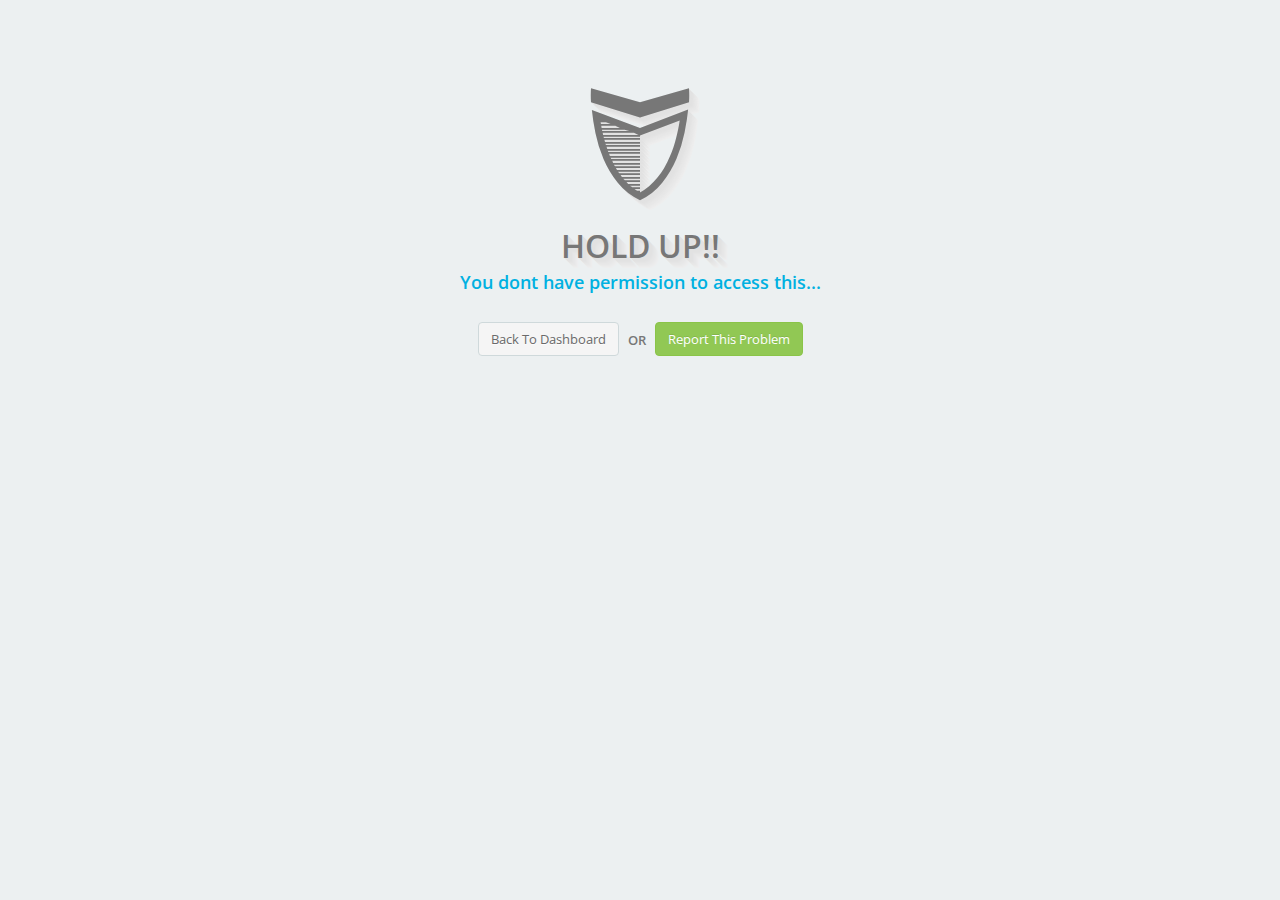
<file: gh_backend/page-error-403.html>
<!DOCTYPE html>
<!-- 
TEMPLATE NAME : Adminre backend
VERSION : 1.2.0
AUTHOR : JohnPozy
AUTHOR URL : http://themeforest.net/user/JohnPozy
EMAIL : pampersdry@gmail.com
LAST UPDATE: 23/06/2014

** A license must be purchased in order to legally use this template for your project **
** PLEASE SUPPORT ME. YOUR SUPPORT ENSURE THE CONTINUITY OF THIS PROJECT **
-->
<html class="backend">
    <!-- START Head -->
    <head>
        <!-- START META SECTION -->
        <meta charset="utf-8">
        <meta http-equiv="X-UA-Compatible" content="IE=edge">
        <title>Adminre backend</title>
        <meta name="author" content="pampersdry.info">
        <meta name="description" content="Adminre is a clean and flat backend and frontend theme build with twitter bootstrap 3.1.1">
        <meta name="viewport" content="width=device-width, initial-scale=1, maximum-scale=1, user-scalable=no">

        <link rel="apple-touch-icon-precomposed" sizes="144x144" href="../image/touch/apple-touch-icon-144x144-precomposed.png">
        <link rel="apple-touch-icon-precomposed" sizes="114x114" href="../image/touch/apple-touch-icon-114x114-precomposed.png">
        <link rel="apple-touch-icon-precomposed" sizes="72x72" href="../image/touch/apple-touch-icon-72x72-precomposed.png">
        <link rel="apple-touch-icon-precomposed" href="../image/touch/apple-touch-icon-57x57-precomposed.png">
        <link rel="shortcut icon" href="../image/favicon.ico">
        <!--/ END META SECTION -->

        <!-- START STYLESHEETS -->
        <!-- Plugins stylesheet : optional -->
        
        
        <!--/ Plugins stylesheet -->

        <!-- Application stylesheet : mandatory -->
        <link rel="stylesheet" href="../library/bootstrap/css/bootstrap.min.css">
        <link rel="stylesheet" href="../stylesheet/layout.min.css">
        <link rel="stylesheet" href="../stylesheet/uielement.min.css">
        <!--/ Application stylesheet -->
        <!-- END STYLESHEETS -->

        <!-- START JAVASCRIPT SECTION - Load only modernizr script here -->
        <script src="../library/modernizr/js/modernizr.min.js"></script>
        <!--/ END JAVASCRIPT SECTION -->
    </head>
    <!--/ END Head -->

    <!-- START Body -->
    <body>
        <!-- START Template Main -->
        <section id="main" role="main">
            <!-- START Template Container -->
            <section class="container animation delay animating fadeInDown">
                <!-- START row -->
                <div class="row">
                    <div class="col-lg-6 col-lg-offset-3">
                        <div class="panel panel-minimal" style="margin-top:10%;">
                            <!-- Upper Text -->
                            <div class="panel-body text-center">
                                <i class="ico-shield4 longshadow fsize112 text-default"></i>
                            </div>
                            <div class="panel-body text-center">
                                <h1 class="semibold longshadow text-center text-default fsize32 mb10 mt0">HOLD UP!!</h1>
                                <h4 class="semibold text-primary text-center nm">You dont have permission to access this...</h4>
                            </div>
                            <!--/ Upper Text -->

                            <!-- Button -->
                            <div class="panel-body text-center">
                                <a href="index.html" class="btn btn-default mb5">Back To Dashboard</a>
                                <span class="semibold text-default hidden-xs">&nbsp;&nbsp;OR&nbsp;&nbsp;</span>
                                <a href="javascript:void(0);" class="btn btn-success mb5">Report This Problem</a>
                            </div>
                            <!--/ Button -->
                        </div>
                    </div>
                </div>
                <!--/ END row -->
            </section>
            <!--/ END Template Container -->
        </section>
        <!--/ END Template Main -->

        <!-- START JAVASCRIPT SECTION (Load javascripts at bottom to reduce load time) -->
        <!-- Library script : mandatory -->
        <script type="text/javascript" src="../library/jquery/js/jquery.min.js"></script>
        <script type="text/javascript" src="../library/jquery/js/jquery-migrate.min.js"></script>
        <script type="text/javascript" src="../library/bootstrap/js/bootstrap.min.js"></script>
        <script type="text/javascript" src="../library/core/js/core.min.js"></script>
        <!--/ Library script -->

        <!-- App and page level script -->
        <script type="text/javascript" src="../plugins/sparkline/js/jquery.sparkline.min.js"></script><!-- will be use globaly as a summary on sidebar menu -->
        <script type="text/javascript" src="../javascript/app.min.js"></script>
        
        
        <!--/ App and page level script -->
        <!--/ END JAVASCRIPT SECTION -->
    </body>
    <!--/ END Body -->
</html>
</file>
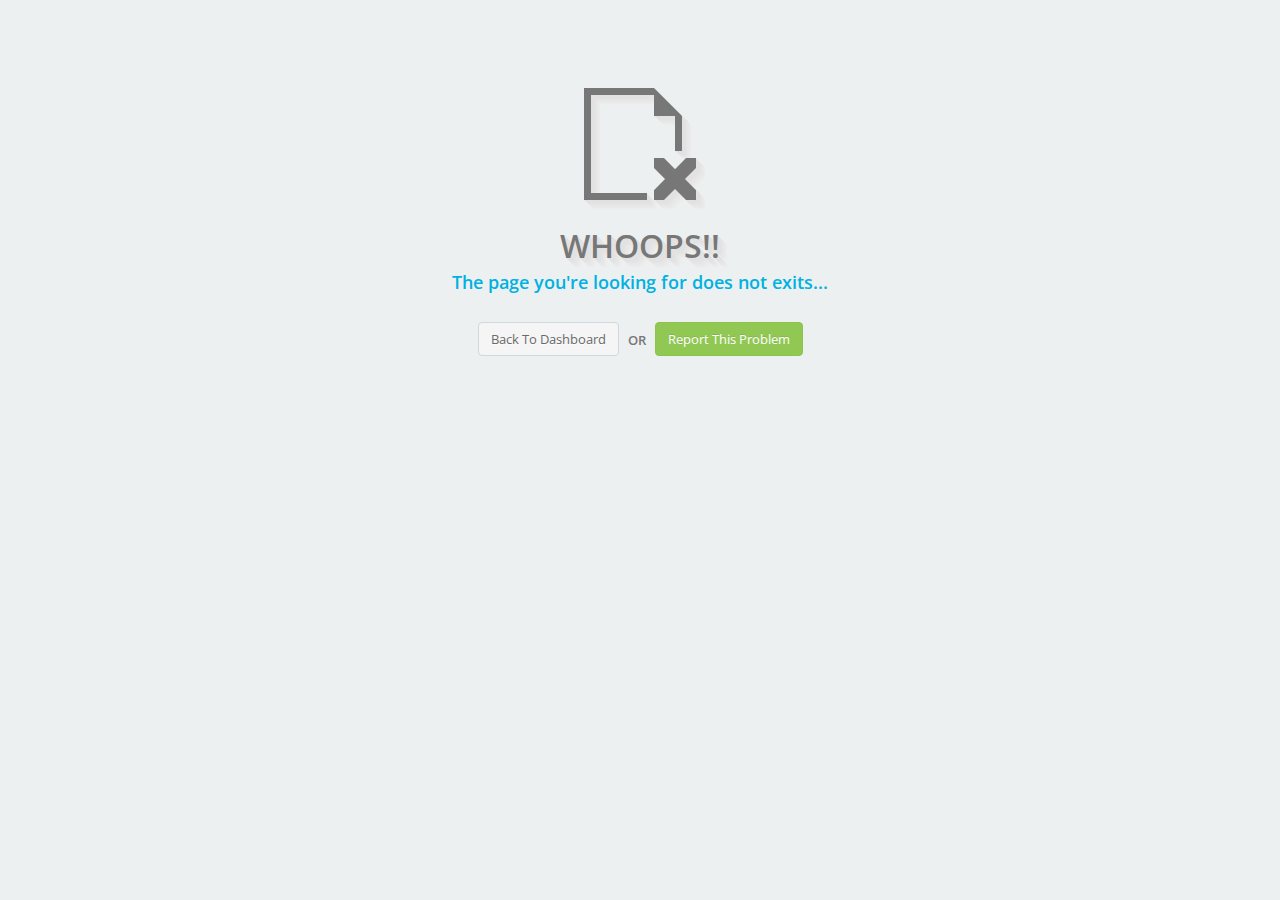
<file: gh_backend/page-error-404.html>
<!DOCTYPE html>
<!-- 
TEMPLATE NAME : Adminre backend
VERSION : 1.2.0
AUTHOR : JohnPozy
AUTHOR URL : http://themeforest.net/user/JohnPozy
EMAIL : pampersdry@gmail.com
LAST UPDATE: 23/06/2014

** A license must be purchased in order to legally use this template for your project **
** PLEASE SUPPORT ME. YOUR SUPPORT ENSURE THE CONTINUITY OF THIS PROJECT **
-->
<html class="backend">
    <!-- START Head -->
    <head>
        <!-- START META SECTION -->
        <meta charset="utf-8">
        <meta http-equiv="X-UA-Compatible" content="IE=edge">
        <title>Adminre backend</title>
        <meta name="author" content="pampersdry.info">
        <meta name="description" content="Adminre is a clean and flat backend and frontend theme build with twitter bootstrap 3.1.1">
        <meta name="viewport" content="width=device-width, initial-scale=1, maximum-scale=1, user-scalable=no">

        <link rel="apple-touch-icon-precomposed" sizes="144x144" href="../image/touch/apple-touch-icon-144x144-precomposed.png">
        <link rel="apple-touch-icon-precomposed" sizes="114x114" href="../image/touch/apple-touch-icon-114x114-precomposed.png">
        <link rel="apple-touch-icon-precomposed" sizes="72x72" href="../image/touch/apple-touch-icon-72x72-precomposed.png">
        <link rel="apple-touch-icon-precomposed" href="../image/touch/apple-touch-icon-57x57-precomposed.png">
        <link rel="shortcut icon" href="../image/favicon.ico">
        <!--/ END META SECTION -->

        <!-- START STYLESHEETS -->
        <!-- Plugins stylesheet : optional -->
        
        
        <!--/ Plugins stylesheet -->

        <!-- Application stylesheet : mandatory -->
        <link rel="stylesheet" href="../library/bootstrap/css/bootstrap.min.css">
        <link rel="stylesheet" href="../stylesheet/layout.min.css">
        <link rel="stylesheet" href="../stylesheet/uielement.min.css">
        <!--/ Application stylesheet -->
        <!-- END STYLESHEETS -->

        <!-- START JAVASCRIPT SECTION - Load only modernizr script here -->
        <script src="../library/modernizr/js/modernizr.min.js"></script>
        <!--/ END JAVASCRIPT SECTION -->
    </head>
    <!--/ END Head -->

    <!-- START Body -->
    <body>
        <!-- START Template Main -->
        <section id="main" role="main">
            <!-- START Template Container -->
            <section class="container animation delay animating fadeInDown">
                <!-- START row -->
                <div class="row">
                    <div class="col-lg-6 col-lg-offset-3">
                        <div class="panel panel-minimal" style="margin-top:10%;">
                            <!-- Upper Text -->
                            <div class="panel-body text-center">
                                <i class="ico-file-remove2 longshadow fsize112 text-default"></i>
                            </div>
                            <div class="panel-body text-center">
                                <h1 class="semibold longshadow text-center text-default fsize32 mb10 mt0">WHOOPS!!</h1>
                                <h4 class="semibold text-primary text-center nm">The page you're looking for does not exits...</h4>
                            </div>
                            <!--/ Upper Text -->

                            <!-- Button -->
                            <div class="panel-body text-center">
                                <a href="index.html" class="btn btn-default mb5">Back To Dashboard</a>
                                <span class="semibold text-default hidden-xs">&nbsp;&nbsp;OR&nbsp;&nbsp;</span>
                                <a href="javascript:void(0);" class="btn btn-success mb5">Report This Problem</a>
                            </div>
                            <!--/ Button -->
                        </div>
                    </div>
                </div>
                <!--/ END row -->
            </section>
            <!--/ END Template Container -->
        </section>
        <!--/ END Template Main -->

        <!-- START JAVASCRIPT SECTION (Load javascripts at bottom to reduce load time) -->
        <!-- Library script : mandatory -->
        <script type="text/javascript" src="../library/jquery/js/jquery.min.js"></script>
        <script type="text/javascript" src="../library/jquery/js/jquery-migrate.min.js"></script>
        <script type="text/javascript" src="../library/bootstrap/js/bootstrap.min.js"></script>
        <script type="text/javascript" src="../library/core/js/core.min.js"></script>
        <!--/ Library script -->

        <!-- App and page level script -->
        <script type="text/javascript" src="../plugins/sparkline/js/jquery.sparkline.min.js"></script><!-- will be use globaly as a summary on sidebar menu -->
        <script type="text/javascript" src="../javascript/app.min.js"></script>
        
        
        <!--/ App and page level script -->
        <!--/ END JAVASCRIPT SECTION -->
    </body>
    <!--/ END Body -->
</html>
</file>
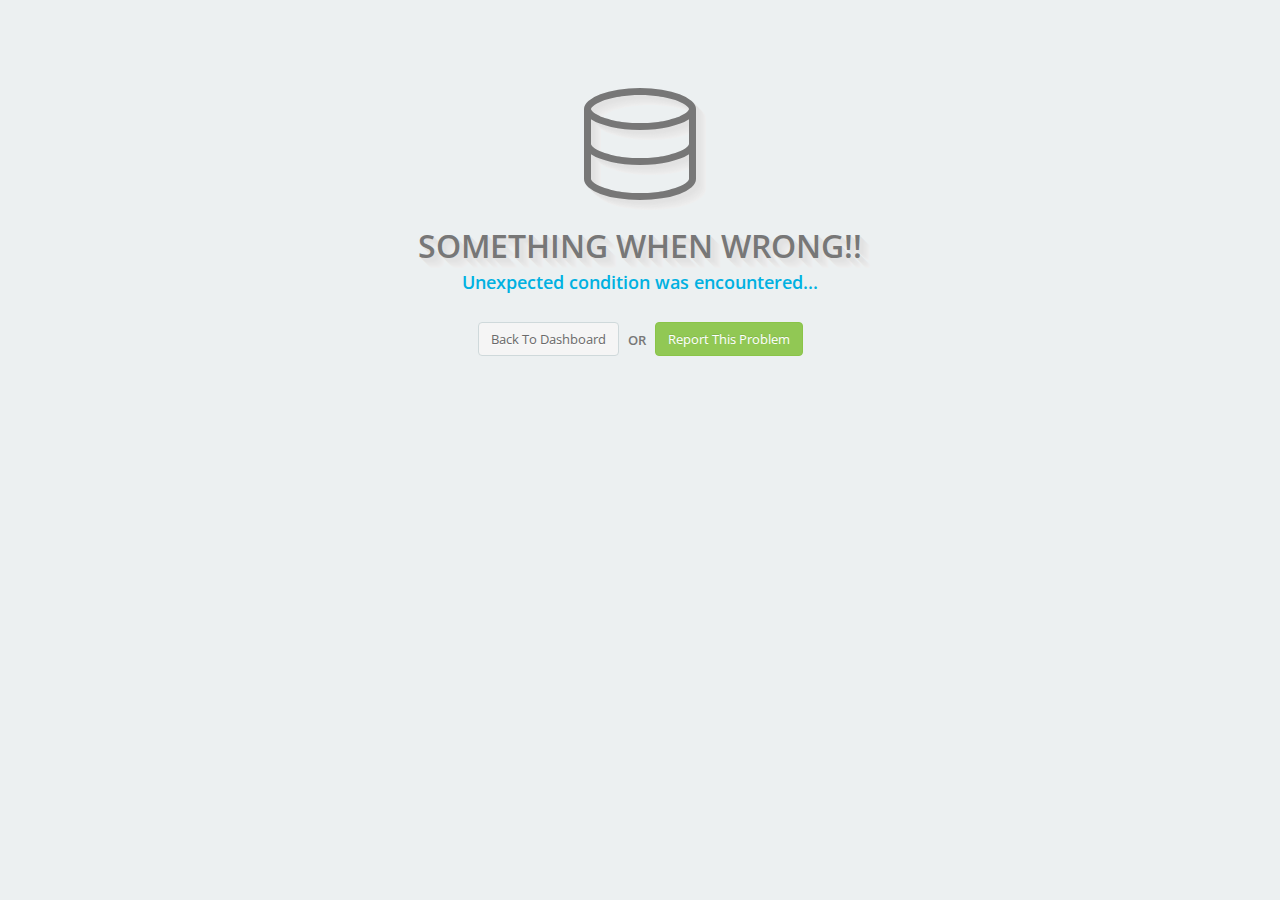
<file: gh_backend/page-error-500.html>
<!DOCTYPE html>
<!-- 
TEMPLATE NAME : Adminre backend
VERSION : 1.2.0
AUTHOR : JohnPozy
AUTHOR URL : http://themeforest.net/user/JohnPozy
EMAIL : pampersdry@gmail.com
LAST UPDATE: 23/06/2014

** A license must be purchased in order to legally use this template for your project **
** PLEASE SUPPORT ME. YOUR SUPPORT ENSURE THE CONTINUITY OF THIS PROJECT **
-->
<html class="backend">
    <!-- START Head -->
    <head>
        <!-- START META SECTION -->
        <meta charset="utf-8">
        <meta http-equiv="X-UA-Compatible" content="IE=edge">
        <title>Adminre backend</title>
        <meta name="author" content="pampersdry.info">
        <meta name="description" content="Adminre is a clean and flat backend and frontend theme build with twitter bootstrap 3.1.1">
        <meta name="viewport" content="width=device-width, initial-scale=1, maximum-scale=1, user-scalable=no">

        <link rel="apple-touch-icon-precomposed" sizes="144x144" href="../image/touch/apple-touch-icon-144x144-precomposed.png">
        <link rel="apple-touch-icon-precomposed" sizes="114x114" href="../image/touch/apple-touch-icon-114x114-precomposed.png">
        <link rel="apple-touch-icon-precomposed" sizes="72x72" href="../image/touch/apple-touch-icon-72x72-precomposed.png">
        <link rel="apple-touch-icon-precomposed" href="../image/touch/apple-touch-icon-57x57-precomposed.png">
        <link rel="shortcut icon" href="../image/favicon.ico">
        <!--/ END META SECTION -->

        <!-- START STYLESHEETS -->
        <!-- Plugins stylesheet : optional -->
        
        
        <!--/ Plugins stylesheet -->

        <!-- Application stylesheet : mandatory -->
        <link rel="stylesheet" href="../library/bootstrap/css/bootstrap.min.css">
        <link rel="stylesheet" href="../stylesheet/layout.min.css">
        <link rel="stylesheet" href="../stylesheet/uielement.min.css">
        <!--/ Application stylesheet -->
        <!-- END STYLESHEETS -->

        <!-- START JAVASCRIPT SECTION - Load only modernizr script here -->
        <script src="../library/modernizr/js/modernizr.min.js"></script>
        <!--/ END JAVASCRIPT SECTION -->
    </head>
    <!--/ END Head -->

    <!-- START Body -->
    <body>
        <!-- START Template Main -->
        <section id="main" role="main">
            <!-- START Template Container -->
            <section class="container animation delay animating fadeInDown">
                <!-- START row -->
                <div class="row">
                    <div class="col-lg-6 col-lg-offset-3">
                        <div class="panel panel-minimal" style="margin-top:10%;">
                            <!-- Upper Text -->
                            <div class="panel-body text-center">
                                <i class="ico-database3 longshadow fsize112 text-default"></i>
                            </div>
                            <div class="panel-body text-center">
                                <h1 class="semibold longshadow text-center text-default fsize32 mb10 mt0">SOMETHING WHEN WRONG!!</h1>
                                <h4 class="semibold text-primary text-center nm">Unexpected condition was encountered...</h4>
                            </div>
                            <!--/ Upper Text -->

                            <!-- Button -->
                            <div class="panel-body text-center">
                                <a href="index.html" class="btn btn-default mb5">Back To Dashboard</a>
                                <span class="semibold text-default hidden-xs">&nbsp;&nbsp;OR&nbsp;&nbsp;</span>
                                <a href="javascript:void(0);" class="btn btn-success mb5">Report This Problem</a>
                            </div>
                            <!--/ Button -->
                        </div>
                    </div>
                </div>
                <!--/ END row -->
            </section>
            <!--/ END Template Container -->
        </section>
        <!--/ END Template Main -->

        <!-- START JAVASCRIPT SECTION (Load javascripts at bottom to reduce load time) -->
        <!-- Library script : mandatory -->
        <script type="text/javascript" src="../library/jquery/js/jquery.min.js"></script>
        <script type="text/javascript" src="../library/jquery/js/jquery-migrate.min.js"></script>
        <script type="text/javascript" src="../library/bootstrap/js/bootstrap.min.js"></script>
        <script type="text/javascript" src="../library/core/js/core.min.js"></script>
        <!--/ Library script -->

        <!-- App and page level script -->
        <script type="text/javascript" src="../plugins/sparkline/js/jquery.sparkline.min.js"></script><!-- will be use globaly as a summary on sidebar menu -->
        <script type="text/javascript" src="../javascript/app.min.js"></script>
        
        
        <!--/ App and page level script -->
        <!--/ END JAVASCRIPT SECTION -->
    </body>
    <!--/ END Body -->
</html>
</file>
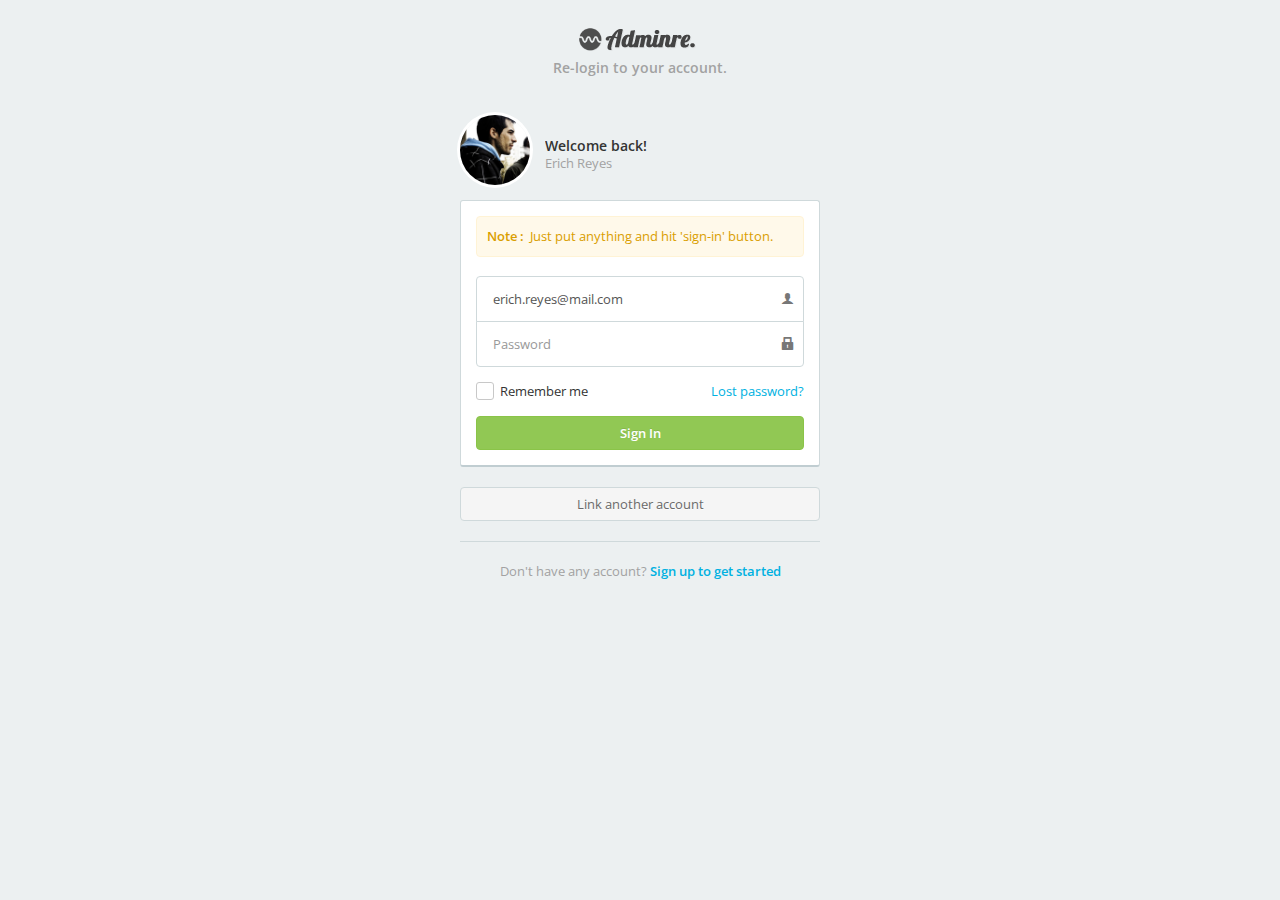
<file: gh_backend/page-login-returned.html>
<!DOCTYPE html>
<!-- 
TEMPLATE NAME : Adminre backend
VERSION : 1.2.0
AUTHOR : JohnPozy
AUTHOR URL : http://themeforest.net/user/JohnPozy
EMAIL : pampersdry@gmail.com
LAST UPDATE: 23/06/2014

** A license must be purchased in order to legally use this template for your project **
** PLEASE SUPPORT ME. YOUR SUPPORT ENSURE THE CONTINUITY OF THIS PROJECT **
-->
<html class="backend">
    <!-- START Head -->
    <head>
        <!-- START META SECTION -->
        <meta charset="utf-8">
        <meta http-equiv="X-UA-Compatible" content="IE=edge">
        <title>Adminre backend</title>
        <meta name="author" content="pampersdry.info">
        <meta name="description" content="Adminre is a clean and flat backend and frontend theme build with twitter bootstrap 3.1.1">
        <meta name="viewport" content="width=device-width, initial-scale=1, maximum-scale=1, user-scalable=no">

        <link rel="apple-touch-icon-precomposed" sizes="144x144" href="../image/touch/apple-touch-icon-144x144-precomposed.png">
        <link rel="apple-touch-icon-precomposed" sizes="114x114" href="../image/touch/apple-touch-icon-114x114-precomposed.png">
        <link rel="apple-touch-icon-precomposed" sizes="72x72" href="../image/touch/apple-touch-icon-72x72-precomposed.png">
        <link rel="apple-touch-icon-precomposed" href="../image/touch/apple-touch-icon-57x57-precomposed.png">
        <link rel="shortcut icon" href="../image/favicon.ico">
        <!--/ END META SECTION -->

        <!-- START STYLESHEETS -->
        <!-- Plugins stylesheet : optional -->
        
        
        <!--/ Plugins stylesheet -->

        <!-- Application stylesheet : mandatory -->
        <link rel="stylesheet" href="../library/bootstrap/css/bootstrap.min.css">
        <link rel="stylesheet" href="../stylesheet/layout.min.css">
        <link rel="stylesheet" href="../stylesheet/uielement.min.css">
        <!--/ Application stylesheet -->
        <!-- END STYLESHEETS -->

        <!-- START JAVASCRIPT SECTION - Load only modernizr script here -->
        <script src="../library/modernizr/js/modernizr.min.js"></script>
        <!--/ END JAVASCRIPT SECTION -->
    </head>
    <!--/ END Head -->

    <!-- START Body -->
    <body>
        <!-- START Template Main -->
        <section id="main" role="main">
            <!-- START Template Container -->
            <section class="container">
                <!-- START row -->
                <div class="row">
                    <div class="col-lg-4 col-lg-offset-4">
                        <!-- Brand -->
                        <div class="text-center" style="margin-bottom:40px;">
                            <span class="logo-figure inverse"></span>
                            <span class="logo-text inverse"></span>
                            <h5 class="semibold text-muted mt-5">Re-login to your account.</h5>
                        </div>
                        <!--/ Brand -->

                        <!-- Profile -->
                        <ul class="list-table mb15">
                            <li class="text-left" style="width:80px;">
                                <img class="img-circle img-bordered" src="../image/avatar/avatar7.jpg" alt="" width="70px" height="70px">
                            </li>
                            <li class="text-left">
                                <h5 class="semibold ellipsis mb0">Welcome back!</h5>
                                <p class="nm text-muted">Erich Reyes</p>
                            </li>
                        </ul>
                        <!-- Profile -->

                        <!-- Login form -->
                        <form class="panel" name="form-login" action="dashboard.html">
                            <div class="panel-body">
                                <!-- Alert message -->
                                <div class="alert alert-warning">
                                    <span class="semibold">Note :</span>&nbsp;&nbsp;Just put anything and hit 'sign-in' button.
                                </div>
                                <!--/ Alert message -->
                                <div class="form-group">
                                    <div class="form-stack has-icon pull-right">
                                        <input name="username" type="text" class="form-control input-lg" value="erich.reyes@mail.com" data-parsley-errors-container="#error-container" data-parsley-error-message="Please fill in your username / email" data-parsley-required>
                                        <i class="ico-user2 form-control-icon"></i>
                                    </div>
                                    <div class="form-stack has-icon pull-right">
                                        <input name="password" type="password" class="form-control input-lg" placeholder="Password" data-parsley-errors-container="#error-container" data-parsley-error-message="Please fill in your password" data-parsley-required>
                                        <i class="ico-lock2 form-control-icon"></i>
                                    </div>
                                </div>

                                <!-- Error container -->
                                <div id="error-container"class="mb15"></div>
                                <!--/ Error container -->

                                <div class="form-group">
                                    <div class="row">
                                        <div class="col-xs-6">
                                            <div class="checkbox custom-checkbox">  
                                                <input type="checkbox" name="remember" id="remember" value="1">   
                                                <label for="remember">&nbsp;&nbsp;Remember me</label>   
                                            </div>
                                        </div>
                                        <div class="col-xs-6 text-right">
                                            <a href="javascript:void(0);">Lost password?</a>
                                        </div>
                                    </div>
                                </div>
                                <div class="form-group nm">
                                    <button type="submit" class="btn btn-block btn-success"><span class="semibold">Sign In</span></button>
                                </div>
                            </div>
                        </form>
                        <!--/ Login form -->

                        <a class="btn btn-default btn-block" href="javascript:void(0);">Link another account</a></span>

                        <hr><!-- horizontal line -->
                        <p class="text-muted text-center">Don't have any account? <a class="semibold" href="page-register.html">Sign up to get started</a></p>
                    </div>
                </div>
                <!--/ END row -->
            </section>
            <!--/ END Template Container -->
        </section>
        <!--/ END Template Main -->

        <!-- START JAVASCRIPT SECTION (Load javascripts at bottom to reduce load time) -->
        <!-- Library script : mandatory -->
        <script type="text/javascript" src="../library/jquery/js/jquery.min.js"></script>
        <script type="text/javascript" src="../library/jquery/js/jquery-migrate.min.js"></script>
        <script type="text/javascript" src="../library/bootstrap/js/bootstrap.min.js"></script>
        <script type="text/javascript" src="../library/core/js/core.min.js"></script>
        <!--/ Library script -->

        <!-- App and page level script -->
        <script type="text/javascript" src="../plugins/sparkline/js/jquery.sparkline.min.js"></script><!-- will be use globaly as a summary on sidebar menu -->
        <script type="text/javascript" src="../javascript/app.min.js"></script>
        
        
        <script type="text/javascript" src="../plugins/parsley/js/parsley.min.js"></script>
        
        <script type="text/javascript" src="../javascript/pages/login.js"></script>
        
        <!--/ App and page level script -->
        <!--/ END JAVASCRIPT SECTION -->
    </body>
    <!--/ END Body -->
</html>
</file>
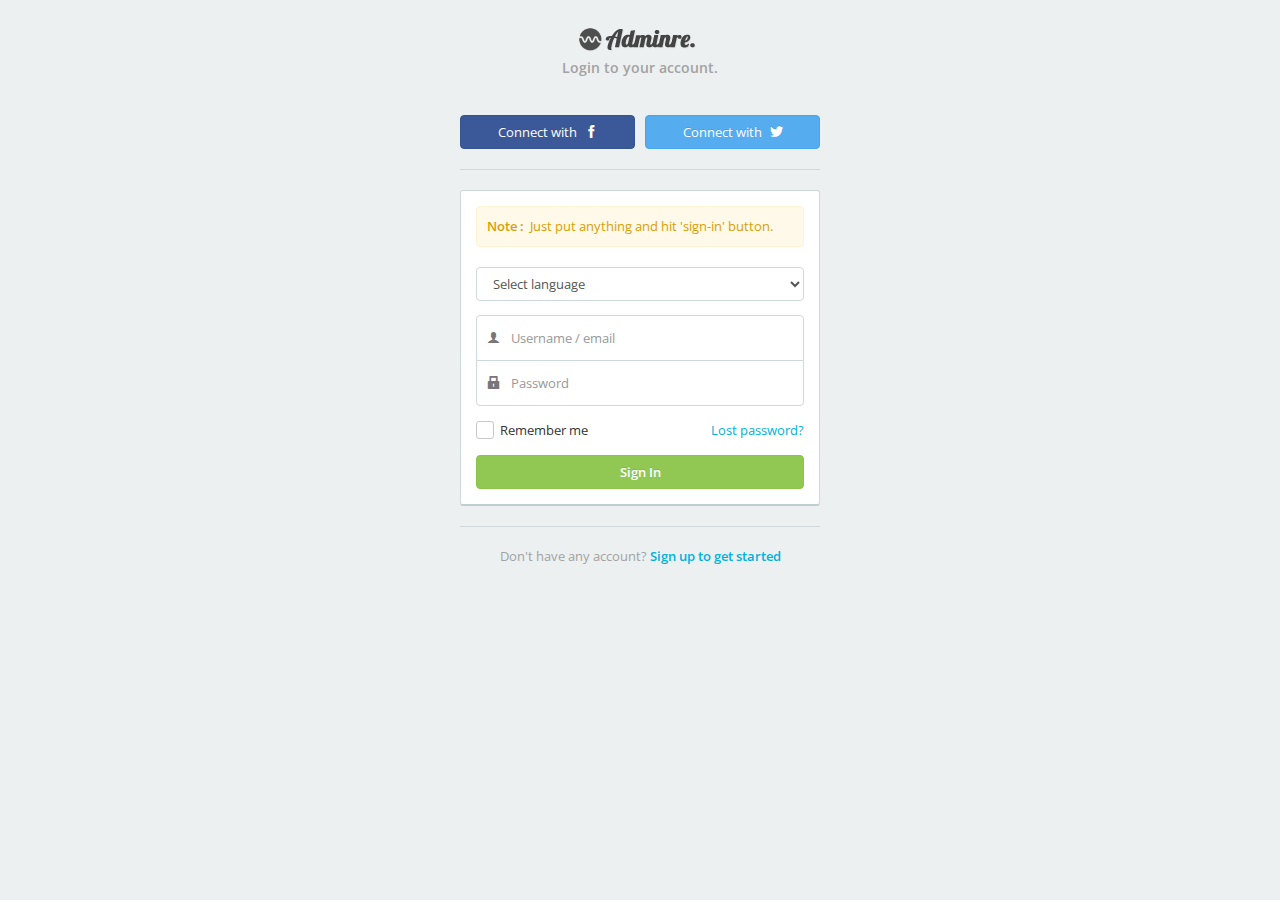
<file: gh_backend/page-login.html>
<!DOCTYPE html>
<!-- 
TEMPLATE NAME : Adminre backend
VERSION : 1.2.0
AUTHOR : JohnPozy
AUTHOR URL : http://themeforest.net/user/JohnPozy
EMAIL : pampersdry@gmail.com
LAST UPDATE: 23/06/2014

** A license must be purchased in order to legally use this template for your project **
** PLEASE SUPPORT ME. YOUR SUPPORT ENSURE THE CONTINUITY OF THIS PROJECT **
-->
<html class="backend">
    <!-- START Head -->
    <head>
        <!-- START META SECTION -->
        <meta charset="utf-8">
        <meta http-equiv="X-UA-Compatible" content="IE=edge">
        <title>Adminre backend</title>
        <meta name="author" content="pampersdry.info">
        <meta name="description" content="Adminre is a clean and flat backend and frontend theme build with twitter bootstrap 3.1.1">
        <meta name="viewport" content="width=device-width, initial-scale=1, maximum-scale=1, user-scalable=no">

        <link rel="apple-touch-icon-precomposed" sizes="144x144" href="../image/touch/apple-touch-icon-144x144-precomposed.png">
        <link rel="apple-touch-icon-precomposed" sizes="114x114" href="../image/touch/apple-touch-icon-114x114-precomposed.png">
        <link rel="apple-touch-icon-precomposed" sizes="72x72" href="../image/touch/apple-touch-icon-72x72-precomposed.png">
        <link rel="apple-touch-icon-precomposed" href="../image/touch/apple-touch-icon-57x57-precomposed.png">
        <link rel="shortcut icon" href="../image/favicon.ico">
        <!--/ END META SECTION -->

        <!-- START STYLESHEETS -->
        <!-- Plugins stylesheet : optional -->
        
        
        <!--/ Plugins stylesheet -->

        <!-- Application stylesheet : mandatory -->
        <link rel="stylesheet" href="../library/bootstrap/css/bootstrap.min.css">
        <link rel="stylesheet" href="../stylesheet/layout.min.css">
        <link rel="stylesheet" href="../stylesheet/uielement.min.css">
        <!--/ Application stylesheet -->
        <!-- END STYLESHEETS -->

        <!-- START JAVASCRIPT SECTION - Load only modernizr script here -->
        <script src="../library/modernizr/js/modernizr.min.js"></script>
        <!--/ END JAVASCRIPT SECTION -->
    </head>
    <!--/ END Head -->

    <!-- START Body -->
    <body>
        <!-- START Template Main -->
        <section id="main" role="main">
            <!-- START Template Container -->
            <section class="container">
                <!-- START row -->
                <div class="row">
                    <div class="col-lg-4 col-lg-offset-4">
                        <!-- Brand -->
                        <div class="text-center" style="margin-bottom:40px;">
                            <span class="logo-figure inverse"></span>
                            <span class="logo-text inverse"></span>
                            <h5 class="semibold text-muted mt-5">Login to your account.</h5>
                        </div>
                        <!--/ Brand -->

                        <!-- Social button -->
                        <ul class="list-table">
                            <li><button type="button" class="btn btn-block btn-facebook">Connect with <i class="ico-facebook2 ml5"></i></button></li>
                            <li><button type="button" class="btn btn-block btn-twitter">Connect with <i class="ico-twitter2 ml5"></i></button></li>
                        </ul>
                        <!-- Social button -->

                        <hr><!-- horizontal line -->

                        <!-- Login form -->
                        <form class="panel" name="form-login" action="">
                            <div class="panel-body">
                                <!-- Alert message -->
                                <div class="alert alert-warning">
                                    <span class="semibold">Note :</span>&nbsp;&nbsp;Just put anything and hit 'sign-in' button.
                                </div>
                                <!--/ Alert message -->
                                <div class="form-group">
                                    <select class="form-control" name="lang">
                                        <option value="0">Select language</option>
                                        <option value="en">English</option>
                                        <option value="da">Danish - Dansk</option>
                                        <option value="nl">Dutch - Nederlands</option>
                                        <option value="en-gb">English - UK</option>
                                        <option value="fr">French - français</option>
                                        <option value="de">German - Deutsch</option>
                                    </select>
                                </div>
                                <div class="form-group">
                                    <div class="form-stack has-icon pull-left">
                                        <input name="username" type="text" class="form-control input-lg" placeholder="Username / email" data-parsley-errors-container="#error-container" data-parsley-error-message="Please fill in your username / email" data-parsley-required>
                                        <i class="ico-user2 form-control-icon"></i>
                                    </div>
                                    <div class="form-stack has-icon pull-left">
                                        <input name="password" type="password" class="form-control input-lg" placeholder="Password" data-parsley-errors-container="#error-container" data-parsley-error-message="Please fill in your password" data-parsley-required>
                                        <i class="ico-lock2 form-control-icon"></i>
                                    </div>
                                </div>

                                <!-- Error container -->
                                <div id="error-container"class="mb15"></div>
                                <!--/ Error container -->

                                <div class="form-group">
                                    <div class="row">
                                        <div class="col-xs-6">
                                            <div class="checkbox custom-checkbox">  
                                                <input type="checkbox" name="remember" id="remember" value="1">  
                                                <label for="remember">&nbsp;&nbsp;Remember me</label>   
                                            </div>
                                        </div>
                                        <div class="col-xs-6 text-right">
                                            <a href="javascript:void(0);">Lost password?</a>
                                        </div>
                                    </div>
                                </div>
                                <div class="form-group nm">
                                    <button type="submit" class="btn btn-block btn-success"><span class="semibold">Sign In</span></button>
                                </div>
                            </div>
                        </form>
                        <!-- Login form -->

                        <hr><!-- horizontal line -->

                        <p class="text-muted text-center">Don't have any account? <a class="semibold" href="page-register.html">Sign up to get started</a></p>
                    </div>
                </div>
                <!--/ END row -->
            </section>
            <!--/ END Template Container -->
        </section>
        <!--/ END Template Main -->

        <!-- START JAVASCRIPT SECTION (Load javascripts at bottom to reduce load time) -->
        <!-- Library script : mandatory -->
        <script type="text/javascript" src="../library/jquery/js/jquery.min.js"></script>
        <script type="text/javascript" src="../library/jquery/js/jquery-migrate.min.js"></script>
        <script type="text/javascript" src="../library/bootstrap/js/bootstrap.min.js"></script>
        <script type="text/javascript" src="../library/core/js/core.min.js"></script>
        <!--/ Library script -->

        <!-- App and page level script -->
        <script type="text/javascript" src="../plugins/sparkline/js/jquery.sparkline.min.js"></script><!-- will be use globaly as a summary on sidebar menu -->
        <script type="text/javascript" src="../javascript/app.min.js"></script>
        
        
        <script type="text/javascript" src="../plugins/parsley/js/parsley.min.js"></script>
        
        <script type="text/javascript" src="../javascript/pages/login.js"></script>
        
        <!--/ App and page level script -->
        <!--/ END JAVASCRIPT SECTION -->
    </body>
    <!--/ END Body -->
</html>
</file>
<file: stylesheet/layout.min.css>
/*! Adminre v.1.2.0 - layout.css
 *
 * @note : Avoid altering this file. Any enhancement should be done in `custom.css`
 * @author : JohnPozy
 * @author URL : http://themeforest.net/user/pampersdry
 */
html{position:relative;z-index:1;min-height:100%}html body{font-size:13px;min-height:100%;background-color:#ecf0f1;overflow-x:hidden}.app-loading,.sidebar-open-ltr,.sidebar-open-rtl{overflow:hidden}.csstransforms3d.sidebar-open-ltr #header.navbar{-webkit-transform:translate3d(240px,0,0);-moz-transform:translate3d(240px,0,0);-o-transform:translate3d(240px,0,0);-ms-transform:translate3d(240px,0,0);transform:translate3d(240px,0,0)}.no-csstransforms3d.sidebar-open-ltr #header.navbar{left:240px;right:auto}.csstransforms3d.sidebar-open-rtl #header.navbar{-webkit-transform:translate3d(-240px,0,0);-moz-transform:translate3d(-240px,0,0);-o-transform:translate3d(-240px,0,0);-ms-transform:translate3d(-240px,0,0);transform:translate3d(-240px,0,0)}.no-csstransforms3d.sidebar-open-rtl #header.navbar{right:240px;left:auto}#header.navbar{position:relative;z-index:1030;width:100%;background-color:rgba(255,255,255,.97);border-width:0;border-radius:0;margin:0;-webkit-box-shadow:0 3px 1px -3px rgba(0,0,0,.12);box-shadow:0 3px 1px -3px rgba(0,0,0,.12);-webkit-transition:-webkit-transform .2s ease;-moz-transition:-moz-transform .2s ease;-o-transition:-o-transform .2s ease;transition:-webkit-transform .2s ease,-moz-transform .2s ease,-o-transform .2s ease,transform .2s ease}#header.navbar .container .navbar-toolbar,#header.navbar .container-fluid .navbar-toolbar{margin-right:-15px;margin-left:-15px}#header.navbar .navbar-header{background-color:#00b6ad;height:50px;float:none}#header.navbar .navbar-header>.navbar-brand{display:block;width:100%;padding:0 15px;line-height:50px;height:50px;text-align:center}#header.navbar .navbar-header>.navbar-brand.text-left{text-align:left}#header.navbar .navbar-header>.navbar-brand.text-right{text-align:right}#header.navbar .navbar-toolbar .navbar-collapse{max-height:220px;width:100%;padding:0;border-color:#f2f5f5}#header.navbar .navbar-toolbar .navbar-collapse>.navbar-nav,#header.navbar .navbar-toolbar .navbar-collapse>.navbar-nav>li{float:none}#header.navbar .navbar-toolbar .navbar-collapse>.navbar-nav>li>a{height:40px;line-height:40px}#header.navbar .navbar-toolbar .navbar-collapse>.navbar-nav>li.open>a:after,#header.navbar .navbar-toolbar .navbar-collapse>.navbar-nav>li.open>a:before{display:none}#header.navbar .navbar-toolbar .navbar-collapse>.navbar-nav.navbar-left,#header.navbar .navbar-toolbar .navbar-collapse>.navbar-nav.navbar-right{float:none}#header.navbar .navbar-toolbar .navbar-collapse>.navbar-nav>.dropdown>.dropdown-menu{position:static;margin:0;border-width:0;border-radius:0;-webkit-box-shadow:none;box-shadow:none}#header.navbar .navbar-toolbar .navbar-nav{margin:0;float:left}#header.navbar .navbar-toolbar .navbar-nav>li{float:left}#header.navbar .navbar-toolbar .navbar-nav>li>a{padding:0 15px;height:50px;line-height:50px;color:#9d9d9d;text-shadow:none}#header.navbar .navbar-toolbar .navbar-nav>li>a:focus,#header.navbar .navbar-toolbar .navbar-nav>li>a:hover{background-color:transparent;color:#919191}#header.navbar .navbar-toolbar .navbar-nav>li>a.active,#header.navbar .navbar-toolbar .navbar-nav>li>a:active{background-color:#f6f6f6;color:#848484}#header.navbar .navbar-toolbar .navbar-nav>li>a>.meta{display:table;width:100%}#header.navbar .navbar-toolbar .navbar-nav>li>a>.meta>.avatar{display:table-cell;vertical-align:middle;width:32px;height:32px}#header.navbar .navbar-toolbar .navbar-nav>li>a>.meta>.avatar>img{display:block;width:100%}#header.navbar .navbar-toolbar .navbar-nav>li>a>.meta>.text{font-size:13px;font-weight:600}#header.navbar .navbar-toolbar .navbar-nav>li>a>.meta>.icon{display:table-cell;vertical-align:middle;font-size:16px;min-width:16px;text-align:center}#header.navbar .navbar-toolbar .navbar-nav>li>a>.meta>.badge,#header.navbar .navbar-toolbar .navbar-nav>li>a>.meta>.label{display:block;position:absolute;top:8px;left:5px;min-width:18px;background-color:#ed5466;border-radius:50%;-webkit-box-shadow:0 0 0 1px rgba(255,255,255,.96);box-shadow:0 0 0 1px rgba(255,255,255,.96)}#header.navbar .navbar-toolbar .navbar-nav>li>a>.meta>.badge.pull-right,#header.navbar .navbar-toolbar .navbar-nav>li>a>.meta>.label.pull-right{left:auto;right:5px}#header.navbar .navbar-toolbar .navbar-nav>li>a>.meta>.hasnotification{position:absolute;top:12px;left:10px;-webkit-box-shadow:0 0 0 1px rgba(255,255,255,.96);box-shadow:0 0 0 1px rgba(255,255,255,.96)}#header.navbar .navbar-toolbar .navbar-nav>li>a>.meta>.hasnotification.pull-right{left:auto;right:12px}#header.navbar .navbar-toolbar .navbar-nav>li>a>.meta>.arrow{display:table-cell;vertical-align:middle;text-align:right;font-family:iconfont;font-size:12px;width:12px;height:12px}#header.navbar .navbar-toolbar .navbar-nav>li>a>.meta>.arrow:after{content:"\e6be"}#header.navbar .navbar-toolbar .navbar-nav>li>a>.meta>.caret{margin-top:-1px;margin-left:5px}#header.navbar .navbar-toolbar .navbar-nav>li>a.sidebar-minimize>.meta>.icon:after{display:inline-block;vertical-align:top;font-family:iconfont;content:"\e4f3"}#header.navbar .navbar-toolbar .navbar-nav>li>a.sidebar-minimize.minimized>.meta>.icon:after{content:"\e47a"}#header.navbar .navbar-toolbar .navbar-nav>li.active>a,#header.navbar .navbar-toolbar .navbar-nav>li.active>a:active,#header.navbar .navbar-toolbar .navbar-nav>li.active>a:focus,#header.navbar .navbar-toolbar .navbar-nav>li.active>a:hover,#header.navbar .navbar-toolbar .navbar-nav>li.open>a,#header.navbar .navbar-toolbar .navbar-nav>li.open>a:active,#header.navbar .navbar-toolbar .navbar-nav>li.open>a:focus,#header.navbar .navbar-toolbar .navbar-nav>li.open>a:hover{background-color:#f6f6f6;color:#848484}#header.navbar .navbar-toolbar .navbar-nav>li.open>a:after,#header.navbar .navbar-toolbar .navbar-nav>li.open>a:before{position:absolute;content:"";left:50%;width:0;height:0;border-style:solid}#header.navbar .navbar-toolbar .navbar-nav>li.open>a:before{z-index:1002;bottom:-6px;margin-left:-9px;border-width:0 9px 9px;border-color:transparent transparent #e0e7e8}#header.navbar .navbar-toolbar .navbar-nav>li.open>a:after{z-index:1003;bottom:-7px;margin-left:-8px;border-width:0 8px 8px;border-color:transparent transparent #fff}#header.navbar .navbar-toolbar .navbar-nav>li.open>a>.meta>.arrow:after{content:"\e6bf"}#header.navbar .navbar-toolbar .navbar-nav>.navbar-main{position:absolute;z-index:1;top:0;left:0}#header.navbar .navbar-toolbar .navbar-nav>.navbar-main>a{color:#eee}#header.navbar .navbar-toolbar .navbar-nav>.navbar-main>a:hover{color:#fff}#header.navbar .navbar-toolbar .navbar-nav>.navbar-main>a:active,#header.navbar .navbar-toolbar .navbar-nav>.navbar-main>a:focus{color:#fff;background-color:#00a79e}#header.navbar .navbar-toolbar .navbar-nav>.navbar-main>a>.meta>.badge,#header.navbar .navbar-toolbar .navbar-nav>.navbar-main>a>.meta>.hasnotification,#header.navbar .navbar-toolbar .navbar-nav>.navbar-main>a>.meta>.label{-webkit-box-shadow:0 0 0 1px #00b6ad;box-shadow:0 0 0 1px #00b6ad}#header.navbar .navbar-toolbar .navbar-nav>.navbar-toggle{padding:0;margin:0;border-radius:0;border-width:0}#header.navbar .navbar-toolbar .navbar-nav>.dropdown>.dropdown-menu{position:absolute;margin-top:5px;left:5px;background-color:#fff;border:1px solid #e0e7e8;border-radius:3px;-webkit-box-shadow:0 1px 3px 0 rgba(0,0,0,.08);box-shadow:0 1px 3px 0 rgba(0,0,0,.08)}#header.navbar .navbar-toolbar .navbar-nav>.dropdown.custom{position:static}#header.navbar .navbar-toolbar .navbar-nav>.dropdown.custom>.dropdown-menu{top:auto;left:5px;right:5px;padding:0;border-color:#e0e7e8}#header.navbar .navbar-toolbar .navbar-nav>.dropdown.custom>.dropdown-menu>.dropdown-header{display:table;width:100%;background-color:#f7f7f7;border-bottom:1px solid #e6ebed;padding:0 15px!important;height:36px;line-height:36px;color:#5e5e5e;border-top-left-radius:3px;border-top-right-radius:3px}#header.navbar .navbar-toolbar .navbar-nav>.dropdown.custom>.dropdown-menu>.dropdown-header>.title{display:table-cell;font-weight:600}#header.navbar .navbar-toolbar .navbar-nav>.dropdown.custom>.dropdown-menu>.dropdown-header>.option{display:table-cell;font-weight:400}#header.navbar .navbar-toolbar .navbar-nav>.dropdown.custom>.dropdown-menu .dropdown-body,#header.navbar .navbar-toolbar .navbar-nav>.dropdown.custom>.dropdown-menu>.viewport{height:320px}#header.navbar .navbar-toolbar .navbar-nav>.dropdown.custom>.dropdown-menu .dropdown-body{overflow-y:scroll;-ms-overflow-style:-ms-autohiding-scrollbar;-webkit-overflow-scrolling:touch}#header.navbar .navbar-toolbar .navbar-nav>.dropdown.custom>.dropdown-menu .form-horizontal,#header.navbar .navbar-toolbar .navbar-nav>.dropdown.custom>.dropdown-menu form{padding:6px 15px;background-color:#fafafa;border-bottom:1px solid #e6ebed}#header.navbar .navbar-toolbar .navbar-nav>.dropdown.custom.open>.dropdown-toggle:before{border-color:transparent transparent #e0e7e8}#header.navbar .navbar-toolbar .navbar-nav>.dropdown.custom.open>.dropdown-toggle:after{border-color:transparent transparent #f7f7f7}#header.navbar .navbar-toolbar .navbar-nav>.dropdown.custom.mega>.dropdown-menu{padding:5px 0}#header.navbar .navbar-toolbar .navbar-nav>.dropdown.custom.mega.open>.dropdown-toggle:before{border-color:transparent transparent #e0e7e8}#header.navbar .navbar-toolbar .navbar-nav>.dropdown.custom.mega.open>.dropdown-toggle:after{border-color:transparent transparent #fff}#header.navbar .navbar-toolbar .navbar-nav.navbar-right{float:right}#header.navbar .navbar-toolbar .navbar-nav.navbar-right>.navbar-main{left:auto;right:0}#header.navbar .navbar-toolbar .navbar-nav.navbar-right>li>.dropdown-menu{left:auto;right:5px}#header.navbar .navbar-toolbar>.navbar-form{position:absolute;z-index:991;top:-60px;left:0;right:0;background-color:#00b6ad;border-width:0;margin:0;padding-top:8px;padding-right:15px;padding-bottom:8px;padding-left:15px;box-shadow:none;-webkit-box-shadow:none;-webkit-transition:top 300ms ease;-moz-transition:top 300ms ease;-o-transition:top 300ms ease;transition:top 300ms ease}#header.navbar .navbar-toolbar>.navbar-form.open{top:0}#header.navbar .navbar-toolbar>.navbar-form .form-group{display:block;margin:0}#header.navbar .navbar-toolbar>.navbar-form .form-control{display:block;width:100%;color:#f2f2f2;border-width:0;background-color:#009d95}#header.navbar .navbar-toolbar>.navbar-form .has-icon .form-control-icon{color:#f2f2f2}#header.navbar .navbar-toolbar>.navbar-form .form-control::-webkit-input-placeholder{color:#f2f2f2}#header.navbar .navbar-toolbar>.navbar-form .form-control:-moz-placeholder{color:#f2f2f2}#header.navbar .navbar-toolbar>.navbar-form .form-control::-moz-placeholder{color:#f2f2f2}#header.navbar .navbar-toolbar>.navbar-form .form-control:-ms-input-placeholder{color:#f2f2f2}#header.navbar.navbar-fixed-top{position:fixed}@media (min-width:768px) and (max-width:991px){.csstransforms3d.sidebar-open-ltr #header.navbar{-webkit-transform:translate3d(0px,0,0);-moz-transform:translate3d(0px,0,0);-o-transform:translate3d(0px,0,0);-ms-transform:translate3d(0px,0,0);transform:translate3d(0px,0,0)}.no-csstransforms3d.sidebar-open-ltr #header.navbar{left:0;right:auto}.csstransforms3d.sidebar-open-rtl #header.navbar{-webkit-transform:translate3d(-240px,0,0);-moz-transform:translate3d(-240px,0,0);-o-transform:translate3d(-240px,0,0);-ms-transform:translate3d(-240px,0,0);transform:translate3d(-240px,0,0)}.no-csstransforms3d.sidebar-open-rtl #header.navbar{right:240px;left:auto}#header.navbar{height:60px}#header.navbar .container .navbar-toolbar,#header.navbar .container-fluid .navbar-toolbar{margin-right:0;margin-left:0}#header.navbar .container .navbar-header>.navbar-brand,#header.navbar .container-fluid .navbar-header>.navbar-brand{margin-left:0}#header.navbar .navbar-header{background-color:#00b6ad;height:60px;float:left}#header.navbar .navbar-header>.navbar-brand{width:60px;line-height:60px;height:60px;padding:0}#header.navbar .navbar-header>.navbar-brand>.logo-text{display:none}#header.navbar .navbar-header>.navbar-brand>.logo-figure{margin-top:5px}#header.navbar .navbar-toolbar{position:relative;height:60px;margin-left:60px!important}#header.navbar .navbar-toolbar>.navbar-collapse{width:auto}#header.navbar .navbar-toolbar>.navbar-collapse>.navbar-nav,#header.navbar .navbar-toolbar>.navbar-collapse>.navbar-nav>li{display:inline-block}#header.navbar .navbar-toolbar>.navbar-collapse>.navbar-nav>li{float:left}#header.navbar .navbar-toolbar>.navbar-collapse>.navbar-nav>li>a{height:60px;line-height:60px}#header.navbar .navbar-toolbar>.navbar-collapse>.navbar-nav>li.open>a:after,#header.navbar .navbar-toolbar>.navbar-collapse>.navbar-nav>li.open>a:before{display:block}#header.navbar .navbar-toolbar>.navbar-collapse>.navbar-nav>.dropdown>.dropdown-menu{position:absolute;margin-top:5px;background-color:#fff;border:1px solid #e0e7e8;border-radius:3px;-webkit-box-shadow:0 1px 3px 0 rgba(0,0,0,.08);box-shadow:0 1px 3px 0 rgba(0,0,0,.08)}#header.navbar .navbar-toolbar>.navbar-nav.navbar-right>.dropdown.custom>.dropdown-menu{right:5px}#header.navbar .navbar-toolbar>.navbar-nav>li>a{height:60px;line-height:60px}#header.navbar .navbar-toolbar>.navbar-nav>.navbar-main{position:static;z-index:1;top:auto;left:auto}#header.navbar .navbar-toolbar>.navbar-nav>.navbar-main>a{color:#9d9d9d}#header.navbar .navbar-toolbar>.navbar-nav>.navbar-main>a:hover{color:#919191}#header.navbar .navbar-toolbar>.navbar-nav>.navbar-main>a:active,#header.navbar .navbar-toolbar>.navbar-nav>.navbar-main>a:focus{background-color:#f6f6f6;color:#848484}#header.navbar .navbar-toolbar>.navbar-nav>.navbar-main>a>.meta>.badge,#header.navbar .navbar-toolbar>.navbar-nav>.navbar-main>a>.meta>.hasnotification,#header.navbar .navbar-toolbar>.navbar-nav>.navbar-main>a>.meta>.label{-webkit-box-shadow:0 0 0 1px rgba(255,255,255,.96);box-shadow:0 0 0 1px rgba(255,255,255,.96)}#header.navbar .navbar-toolbar>.navbar-nav>.navbar-toggle{display:none}#header.navbar .navbar-toolbar>.navbar-nav>.dropdown.custom>.dropdown-menu{width:300px}#header.navbar .navbar-toolbar>.navbar-nav>.dropdown.custom.mega>.dropdown-menu{width:auto}#header.navbar .navbar-toolbar>.navbar-nav.navbar-right>.dropdown.custom>.dropdown-menu{left:auto}#header.navbar .navbar-toolbar>.navbar-nav.navbar-right>.dropdown.custom.mega>.dropdown-menu{left:5px}#header.navbar .navbar-toolbar>.navbar-form{background-color:#fff;padding-top:13px;padding-right:5px;padding-bottom:13px;padding-left:5px}#header.navbar .navbar-toolbar>.navbar-form .form-control{color:#777;background-color:transparent}#header.navbar .navbar-toolbar>.navbar-form .has-icon .form-control-icon{color:#9d9d9d}#header.navbar .navbar-toolbar>.navbar-form .form-control::-webkit-input-placeholder{color:#aaa}#header.navbar .navbar-toolbar>.navbar-form .form-control:-moz-placeholder{color:#aaa}#header.navbar .navbar-toolbar>.navbar-form .form-control::-moz-placeholder{color:#aaa}#header.navbar .navbar-toolbar>.navbar-form .form-control:-ms-input-placeholder{color:#aaa}}@media (min-width:992px){.csstransforms3d.sidebar-open-ltr #header.navbar{-webkit-transform:translate3d(0px,0,0);-moz-transform:translate3d(0px,0,0);-o-transform:translate3d(0px,0,0);-ms-transform:translate3d(0px,0,0);transform:translate3d(0px,0,0)}.no-csstransforms3d.sidebar-open-ltr #header.navbar{left:0;right:auto}.csstransforms3d.sidebar-open-rtl #header.navbar{-webkit-transform:translate3d(-240px,0,0);-moz-transform:translate3d(-240px,0,0);-o-transform:translate3d(-240px,0,0);-ms-transform:translate3d(-240px,0,0);transform:translate3d(-240px,0,0)}.no-csstransforms3d.sidebar-open-rtl #header.navbar{right:240px;left:auto}#header.navbar{height:60px}#header.navbar .container .navbar-toolbar,#header.navbar .container-fluid .navbar-toolbar{margin-right:0;margin-left:0}#header.navbar .container .navbar-header>.navbar-brand,#header.navbar .container-fluid .navbar-header>.navbar-brand{margin-left:0;text-align:left}#header.navbar .navbar-header{background-color:#00b6ad;height:60px;float:left}#header.navbar .navbar-header>.navbar-brand{width:240px;line-height:59px;height:60px;padding:0}#header.navbar .navbar-header>.navbar-brand>.logo-figure,#header.navbar .navbar-header>.navbar-brand>.logo-text{display:inline-block;margin-top:5px}#header.navbar .navbar-toolbar{position:relative;height:60px;margin-left:240px!important}#header.navbar .navbar-toolbar>.navbar-collapse{width:auto}#header.navbar .navbar-toolbar>.navbar-collapse>.navbar-nav,#header.navbar .navbar-toolbar>.navbar-collapse>.navbar-nav>li{display:inline-block}#header.navbar .navbar-toolbar>.navbar-collapse>.navbar-nav>li{float:left}#header.navbar .navbar-toolbar>.navbar-collapse>.navbar-nav>li>a{height:60px;line-height:60px}#header.navbar .navbar-toolbar>.navbar-collapse>.navbar-nav>li.open>a:after,#header.navbar .navbar-toolbar>.navbar-collapse>.navbar-nav>li.open>a:before{display:block}#header.navbar .navbar-toolbar>.navbar-collapse>.navbar-nav>.dropdown>.dropdown-menu{position:absolute;margin-top:5px;background-color:#fff;border:1px solid #e0e7e8;border-radius:3px;-webkit-box-shadow:0 1px 3px 0 rgba(0,0,0,.08);box-shadow:0 1px 3px 0 rgba(0,0,0,.08)}#header.navbar .navbar-toolbar .navbar-nav>li>a{height:60px;line-height:60px}#header.navbar .navbar-toolbar .navbar-nav>.navbar-main{position:static;z-index:1;top:auto;left:auto}#header.navbar .navbar-toolbar .navbar-nav>.navbar-main>a{color:#9d9d9d}#header.navbar .navbar-toolbar .navbar-nav>.navbar-main>a:hover{color:#919191}#header.navbar .navbar-toolbar .navbar-nav>.navbar-main>a:active,#header.navbar .navbar-toolbar .navbar-nav>.navbar-main>a:focus{background-color:#f6f6f6;color:#848484}#header.navbar .navbar-toolbar .navbar-nav>.navbar-main>a>.meta>.badge,#header.navbar .navbar-toolbar .navbar-nav>.navbar-main>a>.meta>.hasnotification,#header.navbar .navbar-toolbar .navbar-nav>.navbar-main>a>.meta>.label{-webkit-box-shadow:0 0 0 1px rgba(255,255,255,.96);box-shadow:0 0 0 1px rgba(255,255,255,.96)}#header.navbar .navbar-toolbar .navbar-nav>.navbar-toggle{display:none}#header.navbar .navbar-toolbar .navbar-nav>.dropdown.custom>.dropdown-menu{width:300px}#header.navbar .navbar-toolbar .navbar-nav>.dropdown.custom.mega>.dropdown-menu{width:auto}#header.navbar .navbar-toolbar .navbar-nav.navbar-right>.dropdown.custom>.dropdown-menu{left:auto}#header.navbar .navbar-toolbar .navbar-nav.navbar-right>.dropdown.custom.mega>.dropdown-menu{left:5px}#header.navbar .navbar-toolbar>.navbar-form{background-color:#fff;padding-top:13px;padding-right:5px;padding-bottom:13px;padding-left:5px}#header.navbar .navbar-toolbar>.navbar-form .form-control{color:#777;background-color:transparent}#header.navbar .navbar-toolbar>.navbar-form .has-icon .form-control-icon{color:#9d9d9d}#header.navbar .navbar-toolbar>.navbar-form .form-control::-webkit-input-placeholder{color:#aaa}#header.navbar .navbar-toolbar>.navbar-form .form-control:-moz-placeholder{color:#aaa}#header.navbar .navbar-toolbar>.navbar-form .form-control::-moz-placeholder{color:#aaa}#header.navbar .navbar-toolbar>.navbar-form .form-control:-ms-input-placeholder{color:#aaa}.sidebar-minimized #header.navbar .navbar-header>.navbar-brand{width:60px}.sidebar-minimized #header.navbar .navbar-header>.navbar-brand>.logo-text{display:none}.sidebar-minimized #header.navbar .navbar-toolbar{margin-left:60px!important}}.csstransforms3d.sidebar-open-ltr .sidebar-left{-webkit-transform:translate3d(240px,0,0);-moz-transform:translate3d(240px,0,0);-o-transform:translate3d(240px,0,0);-ms-transform:translate3d(240px,0,0);transform:translate3d(240px,0,0)}.no-csstransforms3d.sidebar-open-ltr .sidebar-left{right:auto;left:0}.csstransforms3d.sidebar-open-rtl .sidebar-right{-webkit-transform:translate3d(-240px,0,0);-moz-transform:translate3d(-240px,0,0);-o-transform:translate3d(-240px,0,0);-ms-transform:translate3d(-240px,0,0);transform:translate3d(-240px,0,0)}.no-csstransforms3d.sidebar-open-rtl .sidebar-right{left:auto;right:0}.sidebar{position:fixed;z-index:200;top:0;bottom:0;width:240px;color:#777;background-color:#2a2a2a;-webkit-transition:-webkit-transform .2s ease;-moz-transition:-moz-transform .2s ease;-o-transition:-o-transform .2s ease;transition:-webkit-transform .2s ease,-moz-transform .2s ease,-o-transform .2s ease,transform .2s ease}.sidebar.sidebar-left{left:-240px}.sidebar.sidebar-right{right:-240px}.sidebar.sidebar-right .scrollbar,.sidebar.sidebar-right .scrollrail{left:0!important}.sidebar .header{position:absolute;background-color:#2a2a2a;top:0;width:100%;padding-top:8px;padding-right:15px;padding-bottom:8px;padding-left:15px;z-index:10;height:50px}.sidebar .header:after{position:absolute;bottom:0;left:0;right:0;content:"";border-bottom:1px solid #262626}.sidebar .header+.content,.sidebar .header+.viewport{top:50px}.sidebar .footer{display:none}.sidebar .has-footer .footer,.sidebar.has-footer .footer{display:block;position:absolute;background-color:#2a2a2a;width:100%;bottom:0;padding-top:8px;padding-right:15px;padding-bottom:8px;padding-left:15px;z-index:11;height:50px}.sidebar .has-footer .footer:after,.sidebar.has-footer .footer:after{position:absolute;top:0;left:0;right:0;content:"";border-top:1px solid #262626}.sidebar .has-footer .viewport,.sidebar.has-footer .viewport{bottom:50px}.sidebar .has-footer .viewport>.content,.sidebar.has-footer .viewport>.content{bottom:0}.sidebar .has-footer .content,.sidebar.has-footer .content{bottom:50px}.sidebar .viewport{position:absolute!important;top:0;bottom:0;width:100%!important}.sidebar .content{position:absolute;top:0;bottom:0;width:240px!important;overflow-y:scroll;-ms-overflow-style:-ms-autohiding-scrollbar;-webkit-overflow-scrolling:touch}.sidebar .content>.wrapper{padding-left:25px;padding-right:25px}.sidebar .content hr{border-color:#2f2f2f}.sidebar .content .heading{font-size:12px;font-weight:700;text-transform:uppercase;color:#5d5d5d;margin:0;padding:25px 25px 15px}.sidebar .panel{background-color:transparent;border-radius:0!important;color:#888;border-width:0!important}.sidebar .media-list-contact>.media:after{border-color:#2f2f2f}.sidebar .media-list-contact>.media>.media-body>.media-heading{color:#888}.sidebar .media-list-contact>.media:active{background-color:#2f2f2f}.sidebar .topmenu{margin:0;padding:0;background-color:#2a2a2a}.sidebar .topmenu li{display:block;position:relative;width:100%;list-style:none}.sidebar .topmenu li.submenu-header{display:none}.sidebar .topmenu li:after{position:absolute;content:"";left:55px;right:0;bottom:-1px;border-top:1px solid #2f2f2f}.sidebar .topmenu li:last-child:after{border:0}.sidebar .topmenu li.active{background-color:#2f2f2f}.sidebar .topmenu li.active:after{border-color:transparent}.sidebar .topmenu li.active a{color:#c3c3c3}.sidebar .topmenu li.active a>.figure>[class*=" ico-"],.sidebar .topmenu li.active a>.figure>[class^=ico-]{border-color:#00b6ad;color:#00b6ad}.sidebar .topmenu li.active a>.figure>.hasnotification{-webkit-box-shadow:0 0 0 2px #2f2f2f;box-shadow:0 0 0 2px #2f2f2f}.sidebar .topmenu li.open a{color:#c3c3c3}.sidebar .topmenu li.open a>.figure>[class*=" ico-"],.sidebar .topmenu li.open a>.figure>[class^=ico-]{border-color:#c3c3c3}.sidebar .topmenu li.open a>.arrow:before{content:"\e671"}.sidebar .topmenu li a{display:table;position:relative;table-layout:fixed;width:100%;font-size:13px;text-decoration:none;color:#909090;outline:0;padding:6px 25px 6px 15px}.sidebar .topmenu li a:hover{color:#c3c3c3}.sidebar .topmenu li a:hover>.figure>[class*=" ico-"],.sidebar .topmenu li a:hover>.figure>[class^=ico-]{border-color:#c3c3c3}.sidebar .topmenu li a>.figure{display:table-cell;table-layout:fixed;vertical-align:middle;width:40px;padding-left:10px;font-size:14px}.sidebar .topmenu li a>.figure>.hasnotification{position:absolute;left:20px;-webkit-box-shadow:0 0 0 2px #2a2a2a;box-shadow:0 0 0 2px #2a2a2a}.sidebar .topmenu li a>.text{display:table-cell;table-layout:fixed;vertical-align:middle;width:100%;line-height:30px;font-weight:600;white-space:nowrap;overflow:hidden;text-overflow:ellipsis}.sidebar .topmenu li a>.number{display:table-cell;table-layout:fixed;vertical-align:middle;width:40px;font-weight:400}.sidebar .topmenu li a>.number>.badge,.sidebar .topmenu li a>.number>.label{float:right;max-width:35px;white-space:nowrap;overflow:hidden;text-overflow:ellipsis}.sidebar .topmenu li a>.arrow{display:table-cell;table-layout:fixed;vertical-align:middle;font-weight:400;width:20px;text-align:right;color:#444}.sidebar .topmenu li a>.arrow:before{font-family:iconfont;content:"\e64f";font-size:10px}.sidebar .topmenu li>.submenu{position:relative;overflow:hidden;background-color:#202020}.sidebar .topmenu li>.submenu:after{position:absolute;content:"";left:32px;top:0;bottom:0;border-left:1px solid #2f2f2f}.sidebar .topmenu li>.submenu li a{font-size:13px;color:#777;padding:1px 25px 1px 15px}.sidebar .topmenu li>.submenu li a>.figure{width:22px;padding-left:0}.sidebar .topmenu li>.submenu li a>.figure>[class*=" ico-"],.sidebar .topmenu li>.submenu li a>.figure>[class^=ico-]{color:#777}.sidebar .topmenu li>.submenu li a>.text{font-weight:400}.sidebar .topmenu li>.submenu li a>.arrow:before{content:"\e64f"}.sidebar .topmenu li>.submenu li a:hover,.sidebar .topmenu li>.submenu li a:hover>.figure>[class*=" ico-"],.sidebar .topmenu li>.submenu li a:hover>.figure>[class^=ico-]{color:#c3c3c3}.sidebar .topmenu li>.submenu li:after{z-index:1;width:8px;height:8px;border-radius:50%;background-color:#2f2f2f;left:-12px;top:13px;bottom:auto;border-color:transparent;-webkit-box-shadow:0 0 0 2px #202020;box-shadow:0 0 0 2px #202020}.sidebar .topmenu li>.submenu li.active{background-color:transparent}.sidebar .topmenu li>.submenu li.active:after{background-color:#00b6ad}.sidebar .topmenu li>.submenu li.active a{color:#c3c3c3}.sidebar .topmenu li>.submenu li.active a>.text{font-weight:600}.sidebar .topmenu li>.submenu li.active a>.figure>[class*=" ico-"],.sidebar .topmenu li>.submenu li.active a>.figure>[class^=ico-]{color:#c3c3c3}.sidebar .topmenu li>.submenu li.open a>.arrow:before{content:"\e671"}.sidebar .topmenu li>.submenu .submenu{overflow:hidden;padding-left:10px}.sidebar .topmenu li>.submenu .submenu li:after,.sidebar .topmenu li>.submenu .submenu:after{display:none}.sidebar .topmenu li>.submenu .submenu li.active a{color:#c3c3c3}.sidebar .topmenu li>.submenu .submenu li.active a>.text{font-weight:700}.sidebar .topmenu li>.submenu .submenu li.open a>.arrow:before{content:"\e671"}.sidebar .topmenu li>.submenu .submenu li a{color:#777;padding-top:0;padding-bottom:0}.sidebar .topmenu li>.submenu .submenu li a:hover{color:#c3c3c3}.sidebar .topmenu li>.submenu .submenu li a>.text{font-weight:400}.sidebar .topmenu li>.submenu .submenu li a>.arrow:before{content:"\e64f"}@media (min-width:768px) and (max-width:991px){.csstransforms3d.sidebar-open-ltr .sidebar-left.sidebar-menu{-webkit-transform:translate3d(0px,0,0);-moz-transform:translate3d(0px,0,0);-o-transform:translate3d(0px,0,0);-ms-transform:translate3d(0px,0,0);transform:translate3d(0px,0,0)}.no-csstransforms3d.sidebar-open-ltr .sidebar-left.sidebar-menu{left:0}.csstransforms3d.sidebar-open-rtl .sidebar-left.sidebar-menu{-webkit-transform:translate3d(-240px,0,0);-moz-transform:translate3d(-240px,0,0);-o-transform:translate3d(-240px,0,0);-ms-transform:translate3d(-240px,0,0);transform:translate3d(-240px,0,0)}.no-csstransforms3d.sidebar-open-rtl .sidebar-left.sidebar-menu{left:-240px}.sidebar.sidebar-left.sidebar-menu{position:absolute;left:0;top:0;bottom:auto;padding-top:60px;width:60px;min-height:100%}.sidebar.sidebar-left.sidebar-menu .header{display:none}.sidebar.sidebar-left.sidebar-menu .header+.content{top:0}.sidebar.sidebar-left.sidebar-menu .has-footer .footer,.sidebar.sidebar-left.sidebar-menu.has-footer .footer{display:none}.sidebar.sidebar-left.sidebar-menu .has-footer .content,.sidebar.sidebar-left.sidebar-menu.has-footer .content{bottom:auto}.sidebar.sidebar-left.sidebar-menu .viewport{position:relative!important;top:auto;bottom:auto;height:100%;overflow:visible!important}.sidebar.sidebar-left.sidebar-menu .viewport>.scrollbar,.sidebar.sidebar-left.sidebar-menu .viewport>.scrollrail{display:none!important}.sidebar.sidebar-left.sidebar-menu .content{position:relative;height:100%;width:60px!important;overflow:visible!important}.sidebar.sidebar-left.sidebar-menu .content .heading,.sidebar.sidebar-left.sidebar-menu .content .wrapper{visibility:hidden;overflow:hidden}.sidebar.sidebar-left.sidebar-menu .content .heading{font-size:0;padding:0}.sidebar .header{padding-top:13px;padding-bottom:13px;min-height:60px}.sidebar .header+.content,.sidebar .header+.viewport{top:60px}.sidebar .has-footer .footer{padding-top:13px;padding-bottom:13px;min-height:60px}.sidebar .has-footer .content,.sidebar .has-footer .viewport{bottom:60px}.sidebar .topmenu.topmenu-responsive>li:after{left:0}.sidebar .topmenu.topmenu-responsive>li.hover>.submenu{display:block}.sidebar .topmenu.topmenu-responsive>li.hover:before{position:absolute;z-index:1;top:50%;right:0;margin-top:-8px;content:"";width:0;height:0;border-style:solid;border-width:8px 8px 8px 0;border-color:transparent #202020 transparent transparent;-webkit-box-shadow:inset 1px 0 4px 0 #1d1d1d;box-shadow:inset 1px 0 4px 0 #1d1d1d}.sidebar .topmenu.topmenu-responsive>li.active>a>.number .badge,.sidebar .topmenu.topmenu-responsive>li.active>a>.number .label{-webkit-box-shadow:0 0 0 2px #2f2f2f;box-shadow:0 0 0 2px #2f2f2f}.sidebar .topmenu.topmenu-responsive>li>a{padding-top:17.5px;padding-bottom:17.5px;padding-left:15px;padding-right:15px}.sidebar .topmenu.topmenu-responsive>li>a>.text{display:none}.sidebar .topmenu.topmenu-responsive>li>a>.number{display:block;position:absolute;top:12px;right:10px;width:auto}.sidebar .topmenu.topmenu-responsive>li>a>.number .badge,.sidebar .topmenu.topmenu-responsive>li>a>.number .label{-webkit-box-shadow:0 0 0 2px #2a2a2a;box-shadow:0 0 0 2px #2a2a2a}.sidebar .topmenu.topmenu-responsive>li>a>.arrow{display:none}.sidebar .topmenu.topmenu-responsive>li>a>.figure{display:block;width:auto;font-size:18px;padding:0;text-align:center}.sidebar .topmenu.topmenu-responsive>li>.submenu{display:none;position:absolute;left:60px;top:0;width:200px;height:auto!important;padding-left:0;border-top-right-radius:3px;border-bottom-right-radius:3px;-webkit-transition:none;-moz-transition:none;-o-transition:none;transition:none}.sidebar .topmenu.topmenu-responsive>li>.submenu:after{display:none}.sidebar .topmenu.topmenu-responsive>li>.submenu>li.submenu-header{display:block;font-size:15px;color:#c3c3c3;font-weight:600;padding-left:15px;padding-right:15px;padding-top:10px;padding-bottom:5px;margin-top:-2px}.sidebar .topmenu.topmenu-responsive>li>.submenu>li.submenu-header:after{display:none}.sidebar .topmenu.topmenu-responsive>li>.submenu>li:after{left:15px}.sidebar .topmenu.topmenu-responsive>li>.submenu>li>a{padding-left:35px;padding-right:15px;padding-top:1px;padding-bottom:1px}.sidebar .topmenu.topmenu-responsive>li>.submenu .submenu{position:static;padding-left:20px;background-color:#161616}.sidebar .topmenu.topmenu-responsive>li>.submenu .submenu>li>a{padding-top:1px;padding-bottom:1px}}@media (min-width:992px){.csstransforms3d.sidebar-open-ltr .sidebar-left.sidebar-menu{-webkit-transform:translate3d(0px,0,0);-moz-transform:translate3d(0px,0,0);-o-transform:translate3d(0px,0,0);-ms-transform:translate3d(0px,0,0);transform:translate3d(0px,0,0)}.no-csstransforms3d.sidebar-open-ltr .sidebar-left.sidebar-menu{left:0}.csstransforms3d.sidebar-open-rtl .sidebar-left.sidebar-menu{-webkit-transform:translate3d(-240px,0,0);-moz-transform:translate3d(-240px,0,0);-o-transform:translate3d(-240px,0,0);-ms-transform:translate3d(-240px,0,0);transform:translate3d(-240px,0,0)}.no-csstransforms3d.sidebar-open-rtl .sidebar-left.sidebar-menu{left:-240px}.sidebar.sidebar-left.sidebar-menu{left:0;top:60px}.sidebar.sidebar-left.sidebar-menu.sidebar-static{position:absolute;left:0;top:0;bottom:auto;padding-top:60px;min-height:100%}.sidebar.sidebar-left.sidebar-menu.sidebar-static .header{top:60px}.sidebar.sidebar-left.sidebar-menu.sidebar-static .header+.viewport{padding-top:60px}.sidebar.sidebar-left.sidebar-menu.sidebar-static .header+.content{padding-top:60px;top:0;bottom:auto}.sidebar.sidebar-left.sidebar-menu.sidebar-static .has-footer .viewport,.sidebar.sidebar-left.sidebar-menu.sidebar-static.has-footer .viewport{padding-bottom:60px}.sidebar.sidebar-left.sidebar-menu.sidebar-static .has-footer .viewport>.content,.sidebar.sidebar-left.sidebar-menu.sidebar-static.has-footer .viewport>.content{padding-bottom:0}.sidebar.sidebar-left.sidebar-menu.sidebar-static .has-footer .content,.sidebar.sidebar-left.sidebar-menu.sidebar-static.has-footer .content{padding-bottom:60px}.sidebar.sidebar-left.sidebar-menu.sidebar-static .viewport{position:relative!important;top:auto;bottom:auto;height:100%;overflow:visible!important}.sidebar.sidebar-left.sidebar-menu.sidebar-static .viewport>.scrollbar,.sidebar.sidebar-left.sidebar-menu.sidebar-static .viewport>.scrollrail{display:none!important}.sidebar.sidebar-left.sidebar-menu.sidebar-static .content{position:relative;height:100%;overflow:visible!important}.sidebar .header{padding-top:13px;padding-bottom:13px;min-height:60px}.sidebar .header+.content,.sidebar .header+.viewport{top:60px}.sidebar .has-footer .footer{padding-top:13px;padding-bottom:13px;min-height:60px}.sidebar .has-footer .content,.sidebar .has-footer .viewport{bottom:60px}.sidebar-minimized .sidebar.sidebar-left.sidebar-menu{position:absolute;left:0;top:0;bottom:auto;padding-top:60px;width:60px;min-height:100%}.sidebar-minimized .sidebar.sidebar-left.sidebar-menu .header{display:none}.sidebar-minimized .sidebar.sidebar-left.sidebar-menu .header+.content,.sidebar-minimized .sidebar.sidebar-left.sidebar-menu .header+.viewport{padding-top:0}.sidebar-minimized .sidebar.sidebar-left.sidebar-menu .has-footer .footer,.sidebar-minimized .sidebar.sidebar-left.sidebar-menu.has-footer .footer{display:none}.sidebar-minimized .sidebar.sidebar-left.sidebar-menu .has-footer .content,.sidebar-minimized .sidebar.sidebar-left.sidebar-menu .has-footer .viewport,.sidebar-minimized .sidebar.sidebar-left.sidebar-menu .has-footer .viewport>.content,.sidebar-minimized .sidebar.sidebar-left.sidebar-menu.has-footer .content,.sidebar-minimized .sidebar.sidebar-left.sidebar-menu.has-footer .viewport,.sidebar-minimized .sidebar.sidebar-left.sidebar-menu.has-footer .viewport>.content{padding-bottom:0}.sidebar-minimized .sidebar.sidebar-left.sidebar-menu .viewport{position:relative!important;top:auto;bottom:auto;height:100%;overflow:visible!important}.sidebar-minimized .sidebar.sidebar-left.sidebar-menu .viewport>.scrollbar,.sidebar-minimized .sidebar.sidebar-left.sidebar-menu .viewport>.scrollrail{display:none!important}.sidebar-minimized .sidebar.sidebar-left.sidebar-menu .content{position:relative;height:100%;width:60px!important;overflow:visible!important}.sidebar-minimized .sidebar.sidebar-left.sidebar-menu .content .heading,.sidebar-minimized .sidebar.sidebar-left.sidebar-menu .content .wrapper{visibility:hidden;overflow:hidden}.sidebar-minimized .sidebar.sidebar-left.sidebar-menu .content .heading{font-size:0;padding:0}.sidebar-minimized .sidebar .topmenu.topmenu-responsive>li:after{left:0}.sidebar-minimized .sidebar .topmenu.topmenu-responsive>li.hover>.submenu{display:block}.sidebar-minimized .sidebar .topmenu.topmenu-responsive>li.hover:before{position:absolute;z-index:1;top:50%;right:0;margin-top:-8px;content:"";width:0;height:0;border-style:solid;border-width:8px 8px 8px 0;border-color:transparent #202020 transparent transparent;-webkit-box-shadow:inset 1px 0 4px 0 #1d1d1d;box-shadow:inset 1px 0 4px 0 #1d1d1d}.sidebar-minimized .sidebar .topmenu.topmenu-responsive>li.active>a>.number .badge,.sidebar-minimized .sidebar .topmenu.topmenu-responsive>li.active>a>.number .label{-webkit-box-shadow:0 0 0 2px #2f2f2f;box-shadow:0 0 0 2px #2f2f2f}.sidebar-minimized .sidebar .topmenu.topmenu-responsive>li>a{padding-top:17.5px;padding-bottom:17.5px;padding-left:15px;padding-right:15px}.sidebar-minimized .sidebar .topmenu.topmenu-responsive>li>a>.text{display:none}.sidebar-minimized .sidebar .topmenu.topmenu-responsive>li>a>.number{display:block;position:absolute;top:12px;right:10px;width:auto}.sidebar-minimized .sidebar .topmenu.topmenu-responsive>li>a>.number .badge,.sidebar-minimized .sidebar .topmenu.topmenu-responsive>li>a>.number .label{-webkit-box-shadow:0 0 0 2px #2a2a2a;box-shadow:0 0 0 2px #2a2a2a}.sidebar-minimized .sidebar .topmenu.topmenu-responsive>li>a>.arrow{display:none}.sidebar-minimized .sidebar .topmenu.topmenu-responsive>li>a>.figure{display:block;width:auto;font-size:18px;padding:0;text-align:center}.sidebar-minimized .sidebar .topmenu.topmenu-responsive>li>.submenu{display:none;position:absolute;left:60px;top:0;width:200px;height:auto!important;padding-left:0;border-top-right-radius:3px;border-bottom-right-radius:3px;-webkit-transition:none;-moz-transition:none;-o-transition:none;transition:none}.sidebar-minimized .sidebar .topmenu.topmenu-responsive>li>.submenu:after{display:none}.sidebar-minimized .sidebar .topmenu.topmenu-responsive>li>.submenu>li.submenu-header{display:block;font-size:15px;color:#c3c3c3;font-weight:600;padding-left:15px;padding-right:15px;padding-top:10px;padding-bottom:5px;margin-top:-2px}.sidebar-minimized .sidebar .topmenu.topmenu-responsive>li>.submenu>li.submenu-header:after{display:none}.sidebar-minimized .sidebar .topmenu.topmenu-responsive>li>.submenu>li:after{left:15px}.sidebar-minimized .sidebar .topmenu.topmenu-responsive>li>.submenu>li>a{padding-left:35px;padding-right:15px;padding-top:1px;padding-bottom:1px}.sidebar-minimized .sidebar .topmenu.topmenu-responsive>li>.submenu .submenu{position:static;padding-left:20px;background-color:#161616}.sidebar-minimized .sidebar .topmenu.topmenu-responsive>li>.submenu .submenu>li>a{padding-top:1px;padding-bottom:1px}}#main{position:relative;-webkit-transition:-webkit-transform .2s ease;-moz-transition:-moz-transform .2s ease;-o-transition:-o-transform .2s ease;transition:-webkit-transform .2s ease,-moz-transform .2s ease,-o-transform .2s ease,transform .2s ease}#header.navbar.navbar-fixed-top~#main{padding-top:100px}.csstransforms3d.sidebar-open-ltr #main{-webkit-transform:translate3d(240px,0,0);-moz-transform:translate3d(240px,0,0);-o-transform:translate3d(240px,0,0);-ms-transform:translate3d(240px,0,0);transform:translate3d(240px,0,0)}.no-csstransforms3d.sidebar-open-ltr #main{left:240px;right:auto}.csstransforms3d.sidebar-open-rtl #main{-webkit-transform:translate3d(-240px,0,0);-moz-transform:translate3d(-240px,0,0);-o-transform:translate3d(-240px,0,0);-ms-transform:translate3d(-240px,0,0);transform:translate3d(-240px,0,0)}.no-csstransforms3d.sidebar-open-rtl #main{right:240px;left:auto}#main>.container,#main>.container-fluid{padding:15px}.DTTT_Print #main{padding:0!important}section.section{padding-top:35px;padding-bottom:35px}section.section .section-header{margin-bottom:35px}@media (min-width:768px) and (max-width:991px){.csstransforms3d.sidebar-open-ltr #main{-webkit-transform:translate3d(0px,0,0);-moz-transform:translate3d(0px,0,0);-o-transform:translate3d(0px,0,0);-ms-transform:translate3d(0px,0,0);transform:translate3d(0px,0,0)}.no-csstransforms3d.sidebar-open-ltr #main{left:0;right:auto}.csstransforms3d.sidebar-open-rtl #main{-webkit-transform:translate3d(-240px,0,0);-moz-transform:translate3d(-240px,0,0);-o-transform:translate3d(-240px,0,0);-ms-transform:translate3d(-240px,0,0);transform:translate3d(-240px,0,0)}.no-csstransforms3d.sidebar-open-rtl #main{right:240px;left:auto}#header.navbar.navbar-fixed-top~#main{padding-top:60px}#header.navbar~#main{padding-top:0}.sidebar.sidebar-left~#main{padding-left:60px}}@media (min-width:992px){.csstransforms3d.sidebar-open-ltr #main{-webkit-transform:translate3d(0px,0,0);-moz-transform:translate3d(0px,0,0);-o-transform:translate3d(0px,0,0);-ms-transform:translate3d(0px,0,0);transform:translate3d(0px,0,0)}.no-csstransforms3d.sidebar-open-ltr #main{left:0;right:auto}.csstransforms3d.sidebar-open-rtl #main{-webkit-transform:translate3d(-240px,0,0);-moz-transform:translate3d(-240px,0,0);-o-transform:translate3d(-240px,0,0);-ms-transform:translate3d(-240px,0,0);transform:translate3d(-240px,0,0)}.no-csstransforms3d.sidebar-open-rtl #main{right:240px;left:auto}#main{padding-top:0}.sidebar.sidebar-menu+#main{padding-left:240px}#header.navbar~#main{padding-top:0}#header.navbar.navbar-fixed-top~#main,.sidebar-minimized #header.navbar.navbar-fixed-top~#main{padding-top:60px}.sidebar-minimized #header.navbar~#main{padding-top:0}.sidebar-minimized .sidebar.sidebar-left~#main{padding-left:60px}}@media (min-width:768px){.frontend #header.navbar .navbar-header{background-color:transparent}.frontend #header.navbar .navbar-header>.navbar-brand>.logo-figure{background-image:url(../image/logo/logo-figure-inverse.png)}.frontend #header.navbar .navbar-header>.navbar-brand>.logo-text{background-image:url(../image/logo/logo-text-inverse.png)}.frontend #header.navbar .navbar-toolbar .navbar-collapse>.navbar-nav>.dropdown>.dropdown-menu{margin-top:1px;left:0;border-top-width:0;border-top-left-radius:0;border-top-right-radius:0}.frontend #header.navbar .navbar-toolbar .navbar-collapse>.navbar-nav>.dropdown>.dropdown-menu>li>a{padding:8px 15px!important}.frontend #header.navbar .navbar-toolbar .navbar-collapse>.navbar-nav>.dropdown>.dropdown-menu>li+li{border-top:1px solid #f2f5f5}.frontend #header.navbar .navbar-toolbar .navbar-collapse>.navbar-nav>.dropdown>.dropdown-menu .dropdown-menu li>a{padding:6px 15px!important}.frontend #header.navbar .navbar-toolbar .navbar-collapse>.navbar-nav>.dropdown>a:after,.frontend #header.navbar .navbar-toolbar .navbar-collapse>.navbar-nav>.dropdown>a:before{position:absolute;content:"";left:0;right:0;bottom:-1px;width:auto;height:auto;border-style:solid;border-width:0;margin:0!important}.frontend #header.navbar .navbar-toolbar .navbar-collapse>.navbar-nav>.dropdown.open>a:after{border-bottom:2px solid #00b6ad!important}.frontend #header.navbar .navbar-toolbar .navbar-collapse>.navbar-nav.navbar-right>li>.dropdown-menu{left:auto;right:0}}.infobar{position:relative;z-index:1035;height:36px;background-color:#444}.infobar+.navbar-fixed-top{top:36px}#slider+#main{padding-top:0!important}.frontend .section{padding-top:35px;padding-bottom:35px}.frontend .section .section-header{margin-top:-35px;margin-bottom:40px;padding-top:35px;padding-bottom:25px}.frontend .section .section-header .section-title{position:relative;margin:0}.frontend .section .section-header .section-title:after{content:"";position:absolute;bottom:-16px;left:0;width:50px;border-bottom:2px solid #00b6ad}.frontend .section .section-header.section-header-bordered .section-title:before{content:"";position:absolute;bottom:-16px;left:0;right:0;border-bottom:1px dotted #cfd9db}.frontend .section .section-header.text-center .section-title:after{left:50%;margin-left:-25px}.frontend .section .section-header.text-right .section-title:after{left:auto;right:0}@media (min-width:1200px){.frontend .container{width:1024px}}.frontend footer#footer{position:relative;background-color:#444;padding-top:25px;color:#e6e6e6}.frontend footer#footer>.footer-bottom{background-color:#2b2b2b;margin-top:15px;padding-top:15px;padding-bottom:15px}
</file>
